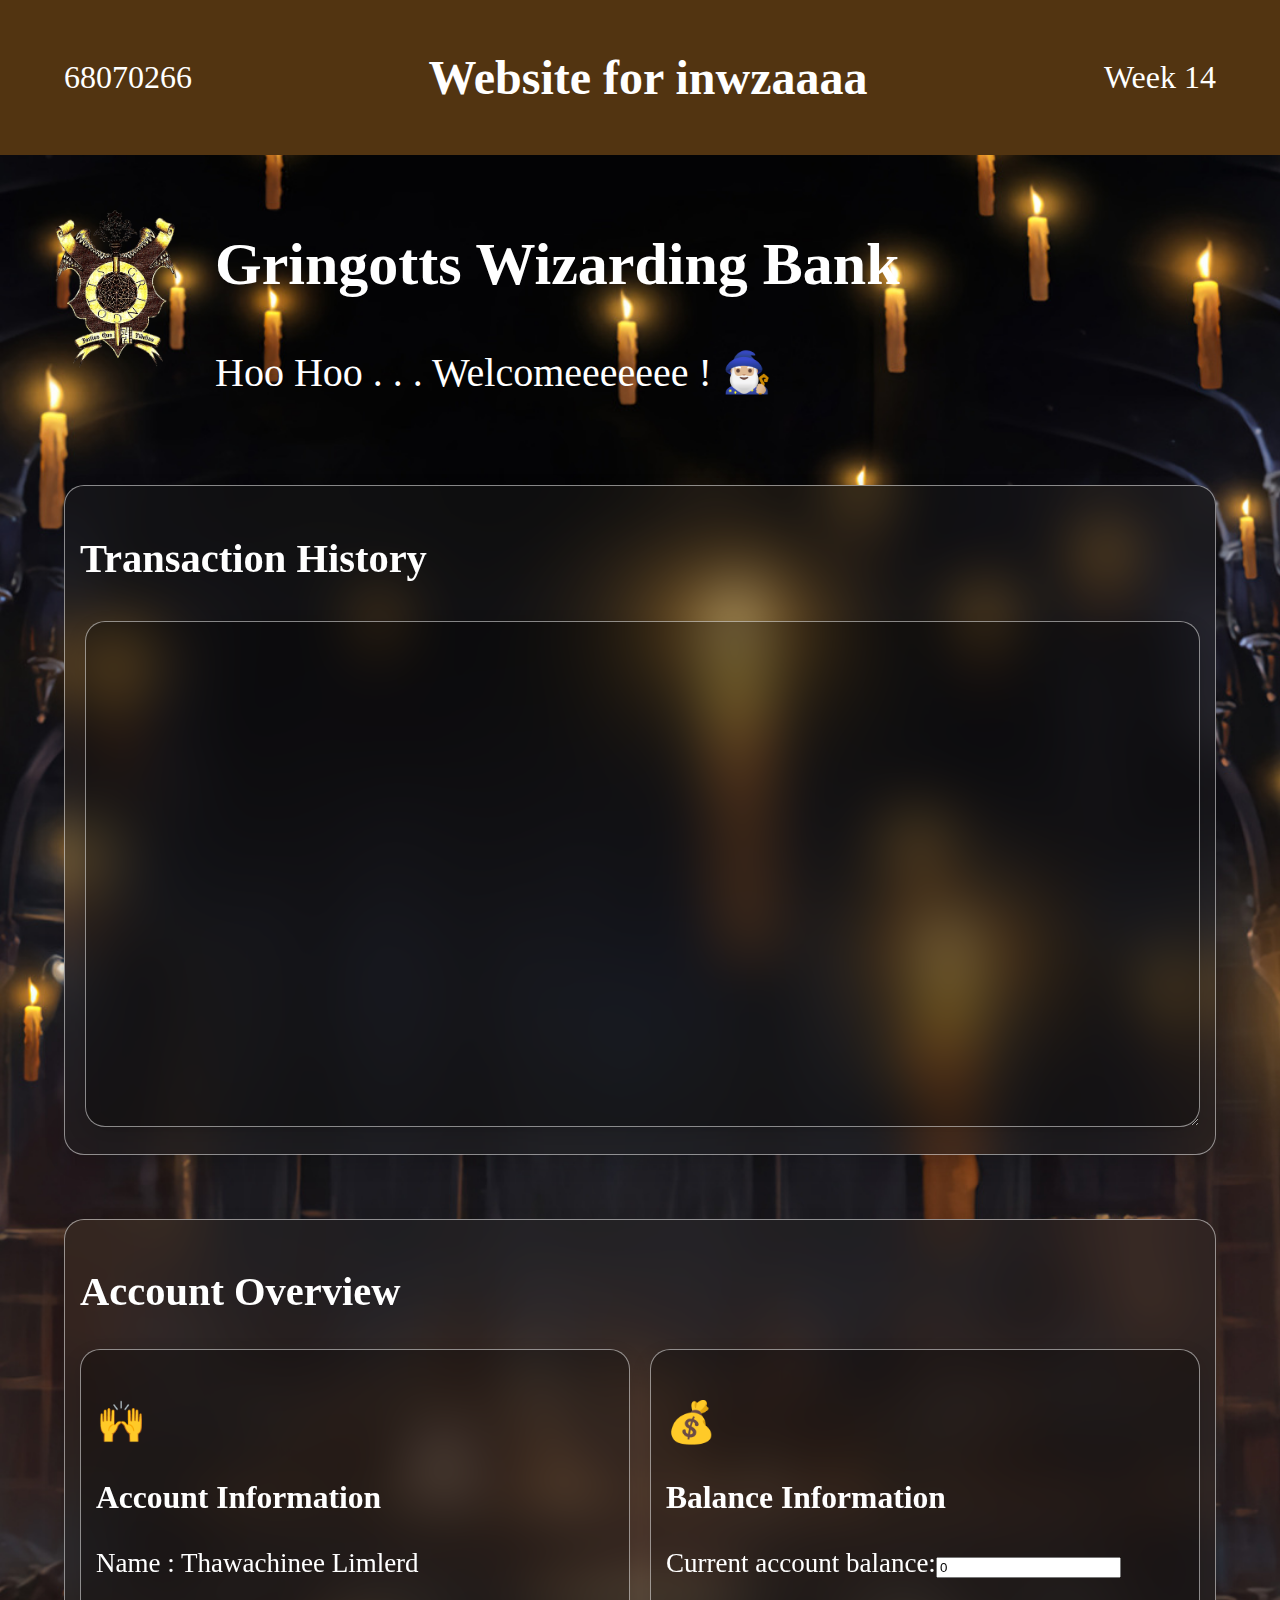
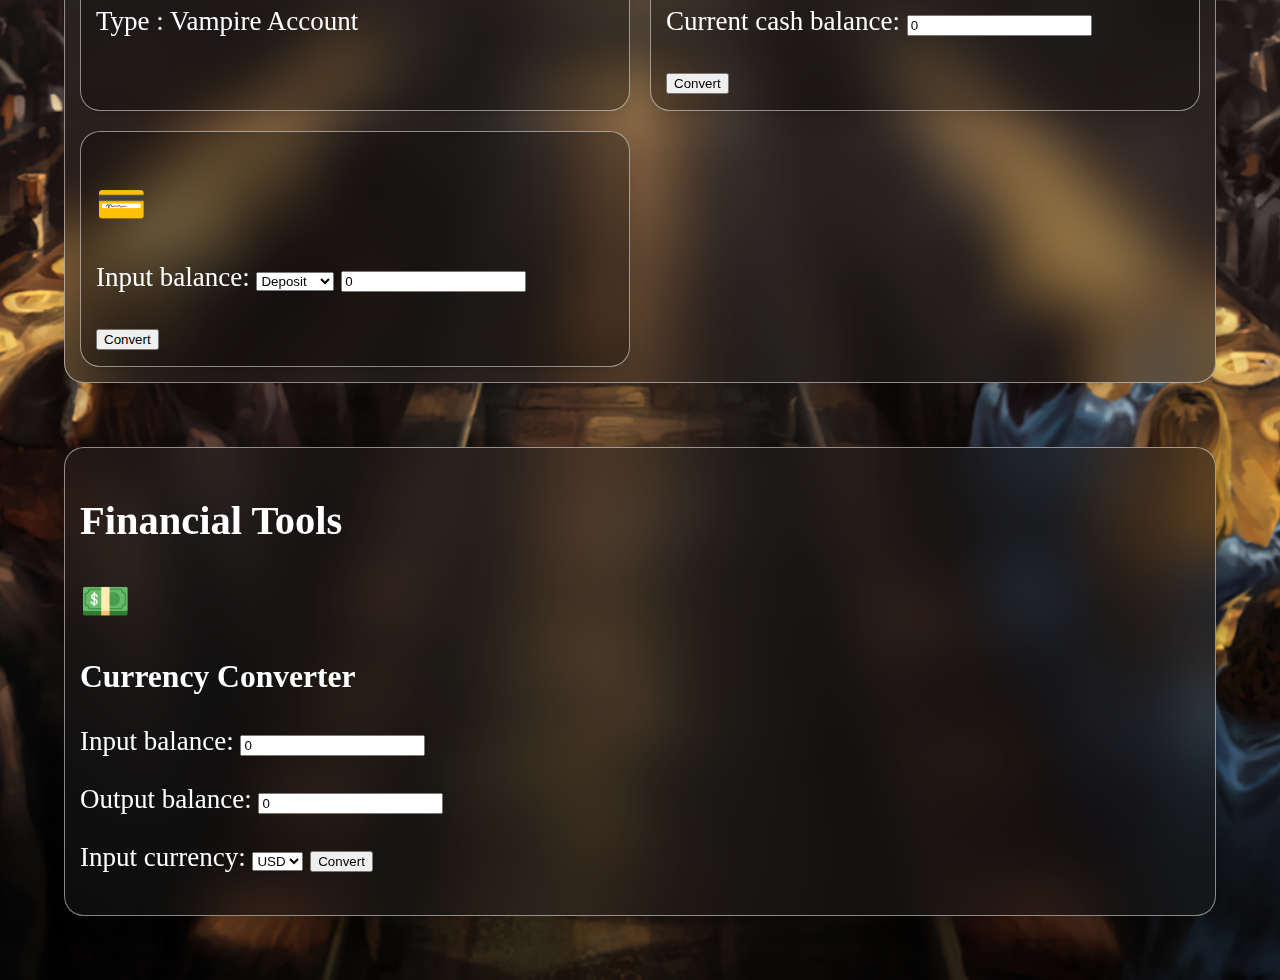
<file: index.html>
<!DOCTYPE html>
<html lang="en">
<head>
    <meta charset="UTF-8">
    <meta name="viewport" content="width=device-width, initial-scale=1.0">
    <title>Document</title>
    <title>Document</title>
    <link rel="stylesheet" href="styles.css">
</head>

<body>

    <nav>
        <p>68070266</p>
        <h2>Website for inwzaaaa</h2>
        <p>Week 14</p>
    </nav>

    <div class="container">
            <div class="myflex">
                <img src="logo.webp" width="10%" alt="Cool" style="margin: 3%;">
                <div>
                    <h2>Gringotts Wizarding Bank</h2>
                Hoo Hoo . . . Welcomeeeeeee ! 🧙🏼‍♂️
                </div>
            </div>
    </div>

    <div class="textt">
    <h2>Transaction History</h2>
    <textarea id="historyLog" rows="8" cols="60" readonly></textarea>
    </div>


    <div class="AccOverview">
        <h2>Account Overview</h2>

        <div class="InAccOverview">
            <div class="AccInformation">
                    <h2 class="emoji">🙌</h2>
                    <h3>Account Information</h3>
                    <p>Name : Thawachinee Limlerd</p>
                    <p>Type : Vampire Account</p>
            </div>

            <div class="myflex2">
                    <h2 class="emoji">💰</h2>
                    <h3>Balance Information</h3>
                    <p>Current account balance:<input type="number" id="currencyInput1" value="0"></p>
                    <p>Current cash balance: <input type="number" id="currencyInput2" value="0"></p>
                    <button onclick="convertCurrency1()">Convert</button>
            </div>

            <div class="myflex2">
                <h2 class="emoji">💳</h2>
                <p>Input balance: 
                    <select name="myDropdown1" id="myDropdown1">
                    <option value="USB">Deposit</option>
                    <option value="THB">Withdraw</option></select>
                    <input type="number" id="currencyInput3" value="0"></p>
                <button onclick="convertCurrency2()">Convert</button>
            </div>

        </div>
    </div>

    <div class="Currency">
        <h2>Financial Tools</h2>

        <h2 class="emoji">💵</h2>
        <h3>Currency Converter</h3>
        <p>Input balance: <input type="number" id="currencyInput4" value="0"></p>
        <p>Output balance: <input type="number" id="currencyInput5" value="0"></p>
            <p>Input currency:
            <select name="myDropdown2" id="myDropdown2">
                    <option value="USB">USD</option>
                    <option value="THB">THB</option>
                    </select>
                    <button onclick="convertCurrency3()">Convert</button>
            </p>
    </div>


    <script src="script.js"></script>
</body>
</html>
</file>
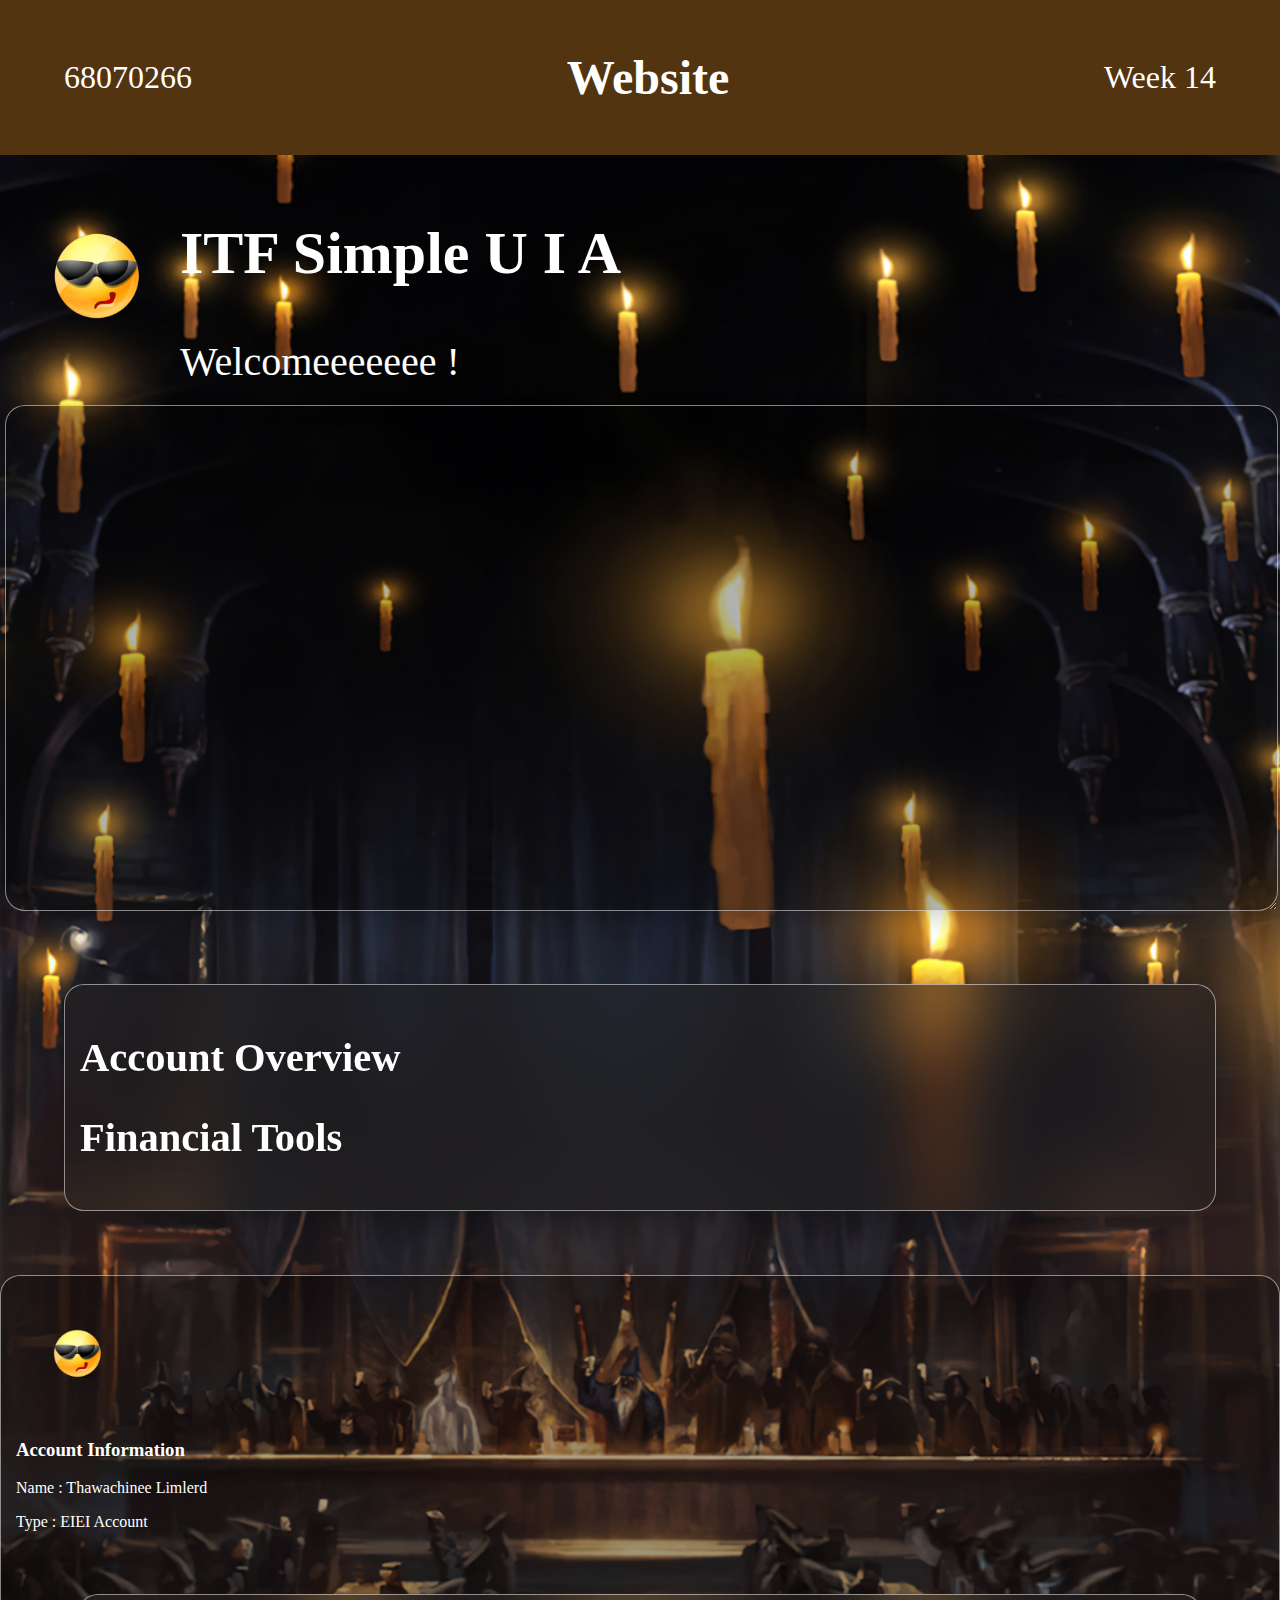
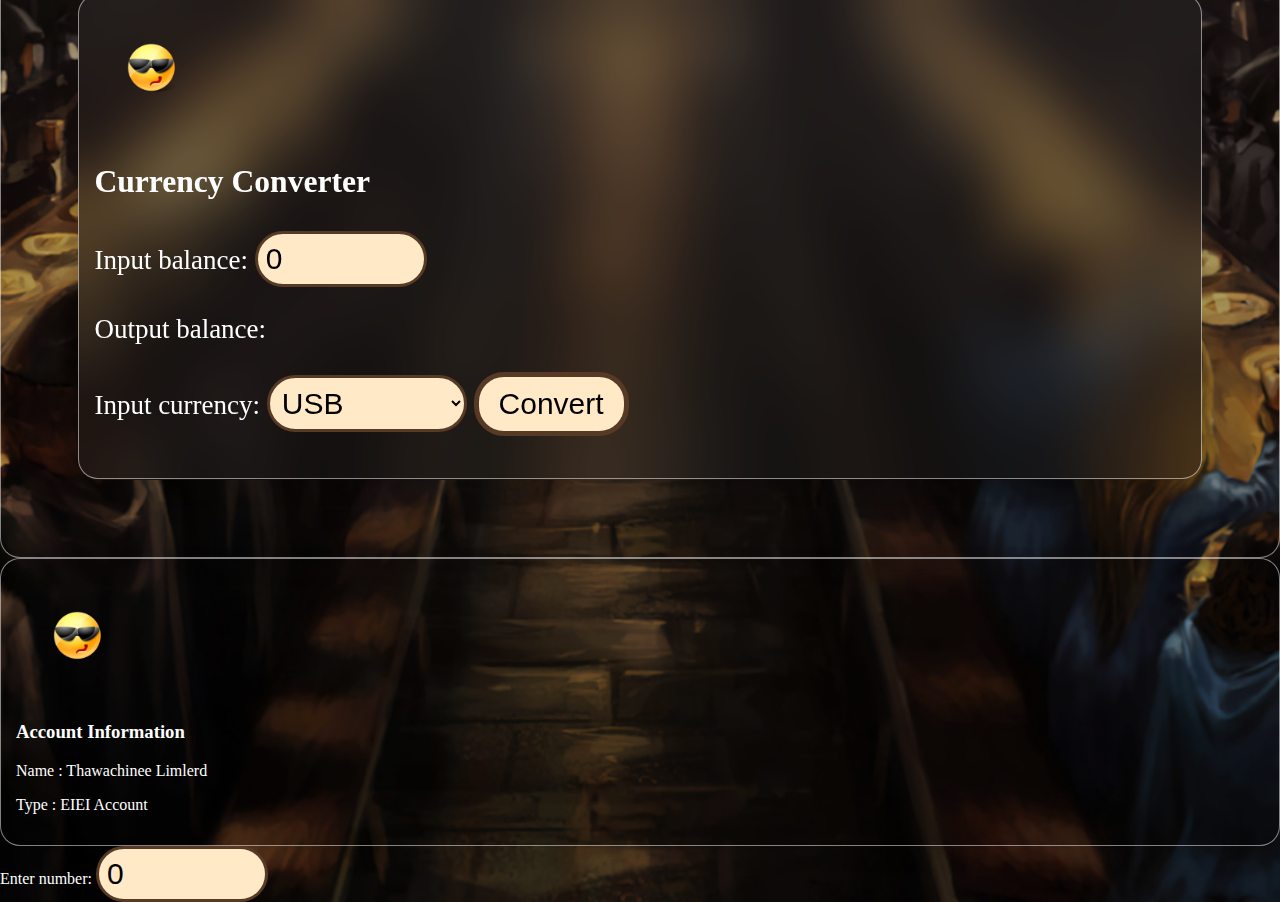
<file: 68070266/index.html>
<!DOCTYPE html>
<html lang="en">
<head>
    <meta charset="UTF-8">
    <meta name="viewport" content="width=device-width, initial-scale=1.0">
    <title>Document</title>
    <link rel="stylesheet" href="styles.css"
</head>
<body>
    <nav>
        <p>68070266</p>
        <h2>Website</h2>
        <p>Week 14</p>
    </nav>
    <div class="container">
        <div>
            <div class="myflex">
                <img src="Cool.png" width="90" alt="Cool" style="margin: 3%;">
                <div>
                    <h2>ITF Simple U I A</h2>
                Welcomeeeeeee !
                </div>
            </div>
            <textarea></textarea>
        </div>

        <div class="AccOverview">
            <h2>Account Overview</h2>
            <h2>Financial Tools</h2>
        </div>

        <div class="AccInformation">
            <img src="Cool.png" width="50" alt="Cool" style="margin: 3%;">
            <div>
                <h3>Account Information</h3>
                <p>Name : Thawachinee Limlerd</p>
                <p>Type : EIEI Account</p>
            </div>
        <div class="Currency">
                <img src="Cool.png" width="50" alt="Cool" style="margin: 3%;">
                <h3>Currency Converter</h3>
                <p>Input balance: <input type="number" id="currencyInput" value="0"></p>
                <p>Output balance: <output type="number" id="currencyOutput" value="0"></p>
                </h3>
                <p>Input currency:
                    <select name="myDropdown" id="myDropdown">
                    <option value="USB">USB</option>
                    <option value="THB">THB</option>
                    </select>
                    <button onclick="convertCurrency()">Convert</button>
                </p>
        </div>
    </div>
    <div class="myflex2">
    <img src="Cool.png" width="50" alt="Cool" style="margin: 3%;">
    <div>
        <h3>Account Information</h3>
        <p>Name : Thawachinee Limlerd</p>
        <p>Type : EIEI Account</p>
    </div>
    </div>
        </div>
        <div>
            Enter number: <input type="number" id="myinput" value="0">
        </div>
        <div>
            
        </div>
    </div>
    <script src="script.js"></script>
</body>
</html>
</file>
<file: styles.css>
body {

    background-image: url('back.jpg'); /* ใส่ path รูปของคุณ */
    background-size: cover;      /* ให้ภาพเต็มจอ */
    background-position: center; /* จัดตำแหน่งตรงกลาง */
    background-repeat: no-repeat; /* ไม่ให้ภาพซ้ำ */
    color: #fff;                 /* เปลี่ยนสีตัวอักษรให้เห็นชัด */
    font-family: serif;

}


nav {
    font-family:serif;
    background-color:rgb(82, 52, 17) ;
    display: flex;
    justify-content: space-between;
    align-items: center;

    padding: 10px;
    padding-left: 5%;
    padding-right: 5%;
    font-size: 200%;
}

body {
    /*ทำให้ชิดขอบ*/
    margin: 0;
}


.myflex {
    /*ดันคำว่า itf simple ขึ้นไป*/
    display: flex;
    align-items: center;
        padding: 15px;
    font-size: 40px;
    border-width: 3px;
}

.textt {
    margin: 5%;

    padding: 15px;
    font-size: 27px;
    border-width: 3px;
    background-color: rgba(36, 36, 36, 0.3); /* สีขาวโปร่งแสง */
    backdrop-filter: blur(30px);                /* ทำให้พื้นหลังเบลอ */
    -webkit-backdrop-filter: blur(10px);        /* สำหรับ Safari */
    border-radius: 20px;                         /* โค้งมน */
    box-shadow: 0 8px 20px rgba(0,0,0,0.15);    /* เงาเบา */
    border: 1px solid rgba(255,255,255,0.5);    /* เส้นขอบโปร่ง */
}

textarea {
    /*ช่องสถานะ*/
    font-size: 120%;
    font-family: serif;
    color: #fff;
    height: 500px; width: 99%;
    margin: 5px;
    background-color: rgba(0, 0, 0, 0.3); /* สีขาวโปร่งแสง */
    border-radius: 20px;                         /* โค้งมน */
    box-shadow: 0 8px 20px rgba(0,0,0,0.15);    /* เงาเบา */
    border: 1px solid rgba(255,255,255,0.5);    /* เส้นขอบโปร่ง */
}

.AccOverview {
    /*แบ่งครึี่งหัวข้อ*/
    margin: 5%;
    padding: 15px;
    font-size: 27px;
    border-width: 3px;
    background-color: rgba(36, 36, 36, 0.3); /* สีขาวโปร่งแสง */
    backdrop-filter: blur(30px);                /* ทำให้พื้นหลังเบลอ */
    -webkit-backdrop-filter: blur(10px);        /* สำหรับ Safari */
    border-radius: 20px;                         /* โค้งมน */
    box-shadow: 0 8px 20px rgba(0,0,0,0.15);    /* เงาเบา */
    border: 1px solid rgba(255,255,255,0.5);    /* เส้นขอบโปร่ง */
}

.InAccOverview {
    display: grid;
    grid-template-columns: 1fr 1fr; /* 2 column เท่ากัน */
    gap: 20px;                     /* ช่องว่างระหว่าง 2 ฝั่ง */
}

.AccInformation,
.myflex2 {
    padding: 15px;
    border-radius: 12px;
    background-color: rgba(0, 0, 0, 0.3); /* สีขาวโปร่งแสง */
    border-radius: 20px;                         /* โค้งมน */
    box-shadow: 0 8px 20px rgba(0,0,0,0.15);    /* เงาเบา */
    border: 1px solid rgba(255,255,255,0.5);    /* เส้นขอบโปร่ง */
    box-sizing: border-box;
}





.Currency {
    margin: 5%;
    padding: 15px;
    font-size: 27px;
    border-width: 3px;
    background-color: rgba(36, 36, 36, 0.3); /* สีขาวโปร่งแสง */
    backdrop-filter: blur(30px);                /* ทำให้พื้นหลังเบลอ */
    -webkit-backdrop-filter: blur(10px);        /* สำหรับ Safari */
    border-radius: 20px;                         /* โค้งมน */
    box-shadow: 0 8px 20px rgba(0,0,0,0.15);    /* เงาเบา */
    border: 1px solid rgba(255,255,255,0.5);    /* เส้นขอบโปร่ง */

}
</file>
<file: 68070266/styles.css>
body {

    background-image: url('back.jpg'); /* ใส่ path รูปของคุณ */
    background-size: cover;      /* ให้ภาพเต็มจอ */
    background-position: center; /* จัดตำแหน่งตรงกลาง */
    background-repeat: no-repeat; /* ไม่ให้ภาพซ้ำ */
    color: #fff;                 /* เปลี่ยนสีตัวอักษรให้เห็นชัด */
    font-family: serif;

}


nav {
    font-family:serif;
    background-color:rgb(82, 52, 17) ;
    display: flex;
    justify-content: space-between;
    align-items: center;

    padding: 10px;
    padding-left: 5%;
    padding-right: 5%;
    font-size: 200%;
}

body {
    /*ทำให้ชิดขอบ*/
    margin: 0;
}


.myflex {
    /*ดันคำว่า itf simple ขึ้นไป*/
    display: flex;
    align-items: center;
        padding: 15px;
    font-size: 40px;
    border-width: 3px;
}

.textt {
    margin: 5%;

    padding: 15px;
    font-size: 27px;
    border-width: 3px;
    background-color: rgba(36, 36, 36, 0.3); /* สีขาวโปร่งแสง */
    backdrop-filter: blur(30px);                /* ทำให้พื้นหลังเบลอ */
    -webkit-backdrop-filter: blur(10px);        /* สำหรับ Safari */
    border-radius: 20px;                         /* โค้งมน */
    box-shadow: 0 8px 20px rgba(0,0,0,0.15);    /* เงาเบา */
    border: 1px solid rgba(255,255,255,0.5);    /* เส้นขอบโปร่ง */
}

textarea {
    /*ช่องสถานะ*/
    font-size: 120%;
    font-family: serif;
    color: #fff;
    height: 500px; width: 99%;
    margin: 5px;
    background-color: rgba(0, 0, 0, 0.3); /* สีขาวโปร่งแสง */
    border-radius: 20px;                         /* โค้งมน */
    box-shadow: 0 8px 20px rgba(0,0,0,0.15);    /* เงาเบา */
    border: 1px solid rgba(255,255,255,0.5);    /* เส้นขอบโปร่ง */
}

.AccOverview {
    /*แบ่งครึี่งหัวข้อ*/
    margin: 5%;
    padding: 15px;
    font-size: 27px;
    border-width: 3px;
    background-color: rgba(36, 36, 36, 0.3); /* สีขาวโปร่งแสง */
    backdrop-filter: blur(30px);                /* ทำให้พื้นหลังเบลอ */
    -webkit-backdrop-filter: blur(10px);        /* สำหรับ Safari */
    border-radius: 20px;                         /* โค้งมน */
    box-shadow: 0 8px 20px rgba(0,0,0,0.15);    /* เงาเบา */
    border: 1px solid rgba(255,255,255,0.5);    /* เส้นขอบโปร่ง */
}

.InAccOverview {
    display: grid;
    grid-template-columns: 1fr 1fr 1fr; /* 2 column เท่ากัน */
    gap: 20px;                     /* ช่องว่างระหว่าง 2 ฝั่ง */
}

.AccInformation,
.myflex2 {
    padding: 15px;
    border-radius: 12px;
    background-color: rgba(0, 0, 0, 0.3); /* สีขาวโปร่งแสง */
    border-radius: 20px;                         /* โค้งมน */
    box-shadow: 0 8px 20px rgba(0,0,0,0.15);    /* เงาเบา */
    border: 1px solid rgba(255,255,255,0.5);    /* เส้นขอบโปร่ง */
    box-sizing: border-box;
}

.Currency {
    margin: 5%;
    padding: 15px;
    font-size: 27px;
    border-width: 3px;
    background-color: rgba(36, 36, 36, 0.3); /* สีขาวโปร่งแสง */
    backdrop-filter: blur(30px);                /* ทำให้พื้นหลังเบลอ */
    -webkit-backdrop-filter: blur(10px);        /* สำหรับ Safari */
    border-radius: 20px;                         /* โค้งมน */
    box-shadow: 0 8px 20px rgba(0,0,0,0.15);    /* เงาเบา */
    border: 1px solid rgba(255,255,255,0.5);    /* เส้นขอบโปร่ง */

}

.emoji {
    font-size: 120px;
    margin: 1%;
}

/* ปรับขนาดปุ่ม */
button {
  font-size: 30px;
  padding: 10px 20px;
  border-radius: 30px;
  border: 5px solid #563a26;    /* ขอบสีน้ำเงิน */
  background-color: #ffe9c6;    /* สีพื้นอ่อน */
}

/* ปรับขนาด dropdown */
select {
  font-size: 30px;
  padding: 8px;
  width: 200px;
    border-radius: 30px;
      border: 3px solid #563a26;    /* ขอบสีน้ำเงิน */
  background-color: #ffe9c6;    /* สีพื้นอ่อน */
}

/* ปรับขนาดช่องกรอกตัวเลข */
input {
  font-size: 30px;
  padding: 8px;
  width: 150px;
    border-radius: 30px;
      border: 3px solid #563a26;    /* ขอบสีน้ำเงิน */
  background-color: #ffe9c6;    /* สีพื้นอ่อน */
}
</file>
